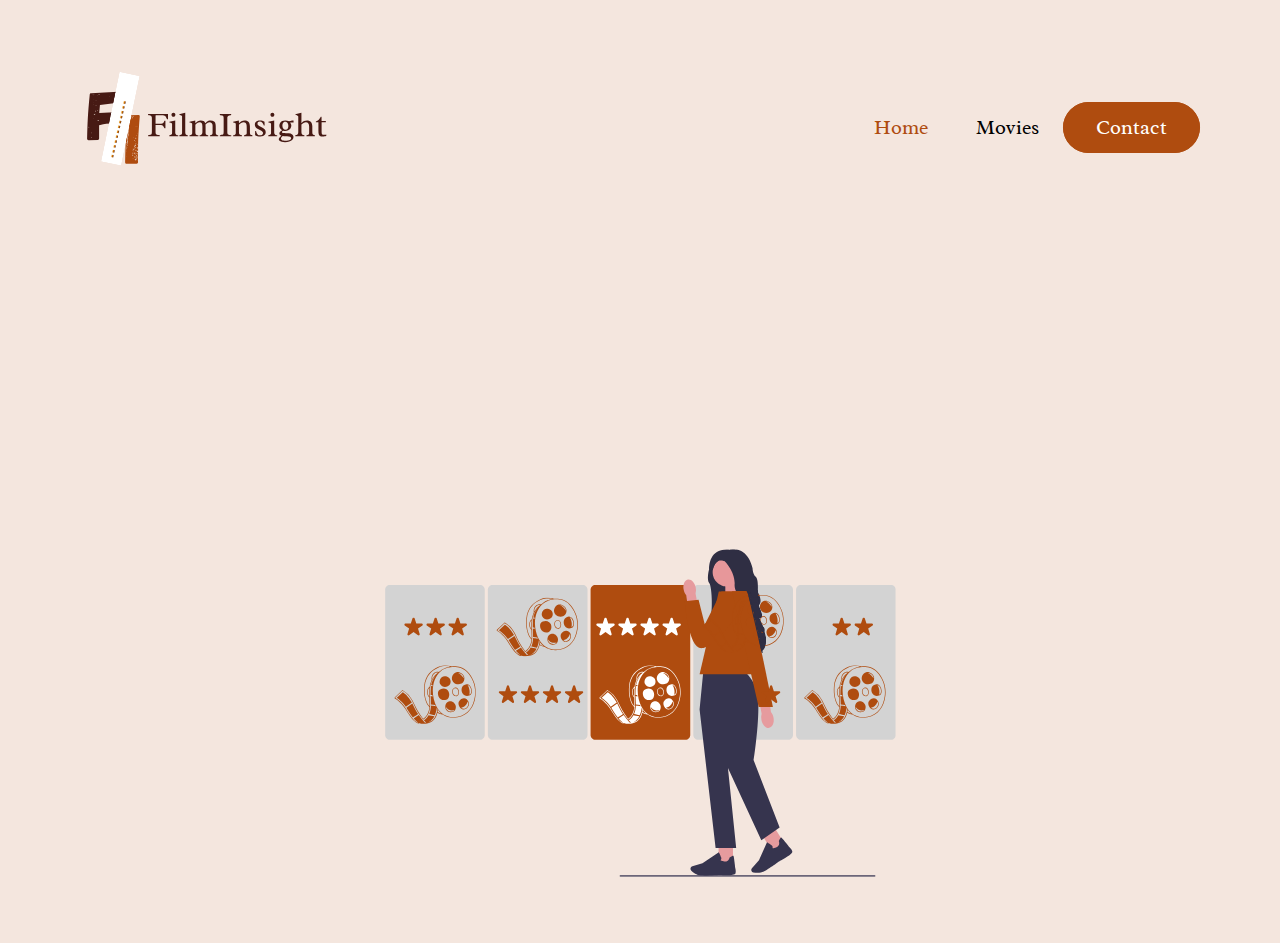
<file: index.HTML>
<!DOCTYPE html>
<html lang="en">

<head>
    <meta charset="UTF-8">
    <meta name="viewport" content="width=device-width, initial-scale=1.0">
    <title>FilmInsight</title>
    <link rel="stylesheet" href="./style.css">
    <script href="./script.js"></script>
</head>

<body>
    <section id="landing__page">
        <div class="container nav__container">
            <div class="row nav__row">
                <figure>
                    <img class="logo" src="./assets/FilmInsight logo.svg" alt="">
                </figure>
                <ul class="nav__lists">
                    <li><a href="#" class="nav__link"><span class="nav__text orange">Home</span></a></li>
                    <li><a href="./movies.html" class="nav__link"><span class="nav__text">Movies</span></a></li>
                    <li><a href="#" class="nav__link  nav__contact"><span class="nav__text">Contact</span></a></li>
                </ul>
            </div>
        </div>
        <section id="main">
            <div class="container main__container">
                <div class="row main__row">
                    <h1 class="main__header"><span class="orange">AMERICA'S TOP MOVIE PLATFORM</span></h1>
                    <h2 class="main__sub-header">Chose your favorite films with <span class="orange">FilmInsight</span>
                    </h2>
                    <div class="input__field">
                        <input type="text" placeholder="Search by Title, Genre, or Actors"></input>
                        <button class="search__button">Search</button>
                    </div>
                </div>
                <div class="row img__row">
                    <figure>
                        <img class="sales__img" src="./assets/Movie.svg" alt="">
                    </figure>
                </div>
            </div>
        </section>
    </section>

</body>

</html>
</file>
<file: style.css>
@import url('https://fonts.googleapis.com/css2?family=Radley:ital@0;1&display=swap');

* {
    padding: 0;
    margin: 0;
    box-sizing: border-box;
    font-family: "Radley", serif;
}

#landing__page {
    display: flex;
    flex-direction: column;
    align-items: center;
    width: 100%;
}

body {
    background-color: #af4c0f23;
    display: flex;
    justify-content: center;
    overflow-x: hidden;
}


.orange {
    color: #af4c0f;
}

h1 {
    font-size: 40px;
}

h2 {
    font-size: 24px;
}

.container {
    width: 100%;
    padding: 0 64px;
}

.row {
    margin: 0 80px; 
}

/*Navigation*/
.nav__container {
    width: 100%;
}

.nav__row {
    margin: 0 16px;
    display: flex;
    justify-content: space-between;
    align-items: center;
}

.logo {
    width: 50%;
}

.nav__lists {
    display: flex;
    list-style-type: none;
}

.nav__link {
    text-decoration: none;
    color: black;
    padding: 0 24px;
    font-size: 20px;
    font-weight: 500;
}


.nav__text {
     position: relative;
     display: inline-block;
}
.nav__text::after {
    content: "";
    position: absolute;
    left: 0;
    bottom: 0;
    height: 2px;
    width: 100%;
    transform: scaleX(0);
    transform-origin: left;
    background-color: #af4c0f;
    transition: all 500ms ease;
}

.nav__lists li:nth-child(2) .nav__text::after {
    background-color: black;
}

.nav__text:hover::after {
    transform: scaleX(1);
}

.nav__contact .nav__text::after {
    display: none;
}

.nav__contact {
    border: 1px solid #af4c0f;
    border-radius: 50px;
    background-color: #af4c0f;
    color: white;
    padding: 12px 32px;
    transition: all 300ms ease;
}

.nav__contact:hover {
    background-color: #d86016;
    border-color: #d86016;
}

/* Main */ 

.main__row {
   display: flex;
   flex-direction: column;
   align-items: center;
}

.main__header, .main__sub-header, .input__field {
    opacity: 0;
    transform: translateY(300px);
    animation: slideUp 1s forwards;
}

.main__header {animation-delay: 0.1s;}
.main__sub-header {animation-delay: 0.5s;}
.input__field {animation-delay: 0.9s;}

@keyframes slideUp {
    to {
        opacity: 1;
        transform: translateY(0);
    }
}

.main__header {
    text-align: center;
}

.main__sub-header {
    padding: 52px 0;
}

.input__field {
    display: flex;
}

input {
    width: 350px;
    height: 48px;
    border-radius: 16px;
    border: 1px solid #471a14;
    font-size: 20px;
    padding-left: 16px;
}

.search__button {
    position: relative;
    font-size: 20px;
    border-radius: 16px;
    padding: 10px 32px;
    border: 1px solid #471a14;
    background-color: #471a14;
    color: white;
    transition: all 300ms ease;
    overflow: hidden;
    cursor: pointer;
}

.search__button:hover {
    background-color: #661d14;
    border-color: #661d14;
}

.spinner {
    display: none;
    position: absolute;
    top: 50%;
    left: 50%;
    transform: translate(-50%,-50%);
    font-size: 40px;
    animation: spin 1s linear infinite;
}

@keyframes spin {
    to {transform: translate(-50%, -50%) rotate(360deg);}
}

.search__button.loading .spinner {
  display: block;
}

.search__button.loading .button__text {
  visibility: hidden;
}

.sales__img {
    width: 100%;
    height: 50vh;
    position: relative;
    z-index: 2;
}

@media (max-width: 680px) {
    
    .nav__container {
        margin: 0 32px;
    }

    .nav__link {
        padding: 0 12px;
    }

     .nav__home {
        display: none;
    }
   
}

@media (max-width: 576px) {
    
    .nav__container {
        padding: 0 64px;
    }


    .nav__home {
        display: none;
    }
    
    .nav__link {
        font-size: 20px;
        padding: 0 8px;
    }

    .nav__contact {
        padding: 0 8px;
    }

    /* .logo {
        width: 200px;
    } */
   
}

@media (max-width: 355px) {
    .nav__container {
        width: 100%;
        max-width: 300px;
        padding: 0 16px;
    }

    .nav__row {
        width: 100%;
        max-width: 350px;
    }

    .logo {
        width: 100px;
    }

    .nav__link {
        font-size: 16px;
    }

    .main__container {
        width: 100%;
        max-width: 300px;
        padding: 0;
    }

    .main__row {
        margin: 0;
    }

    .main__header {
        font-size: 32px;
    }

    .main__sub-header {
        text-align: center;
        padding: 32px;
        font-size: 20px;
    }

    .input__field {
        width: 100%;
        max-width: 330px;
    }

    input {
        width: 80%;
        font-size: 16px;
    }

    .search__button {
        padding: 0 8px;
        font-size: 16px;
    }

    .img__row {
        width: 100%;
        max-width: 330px;
        margin: 0;
    }
}
</file>
